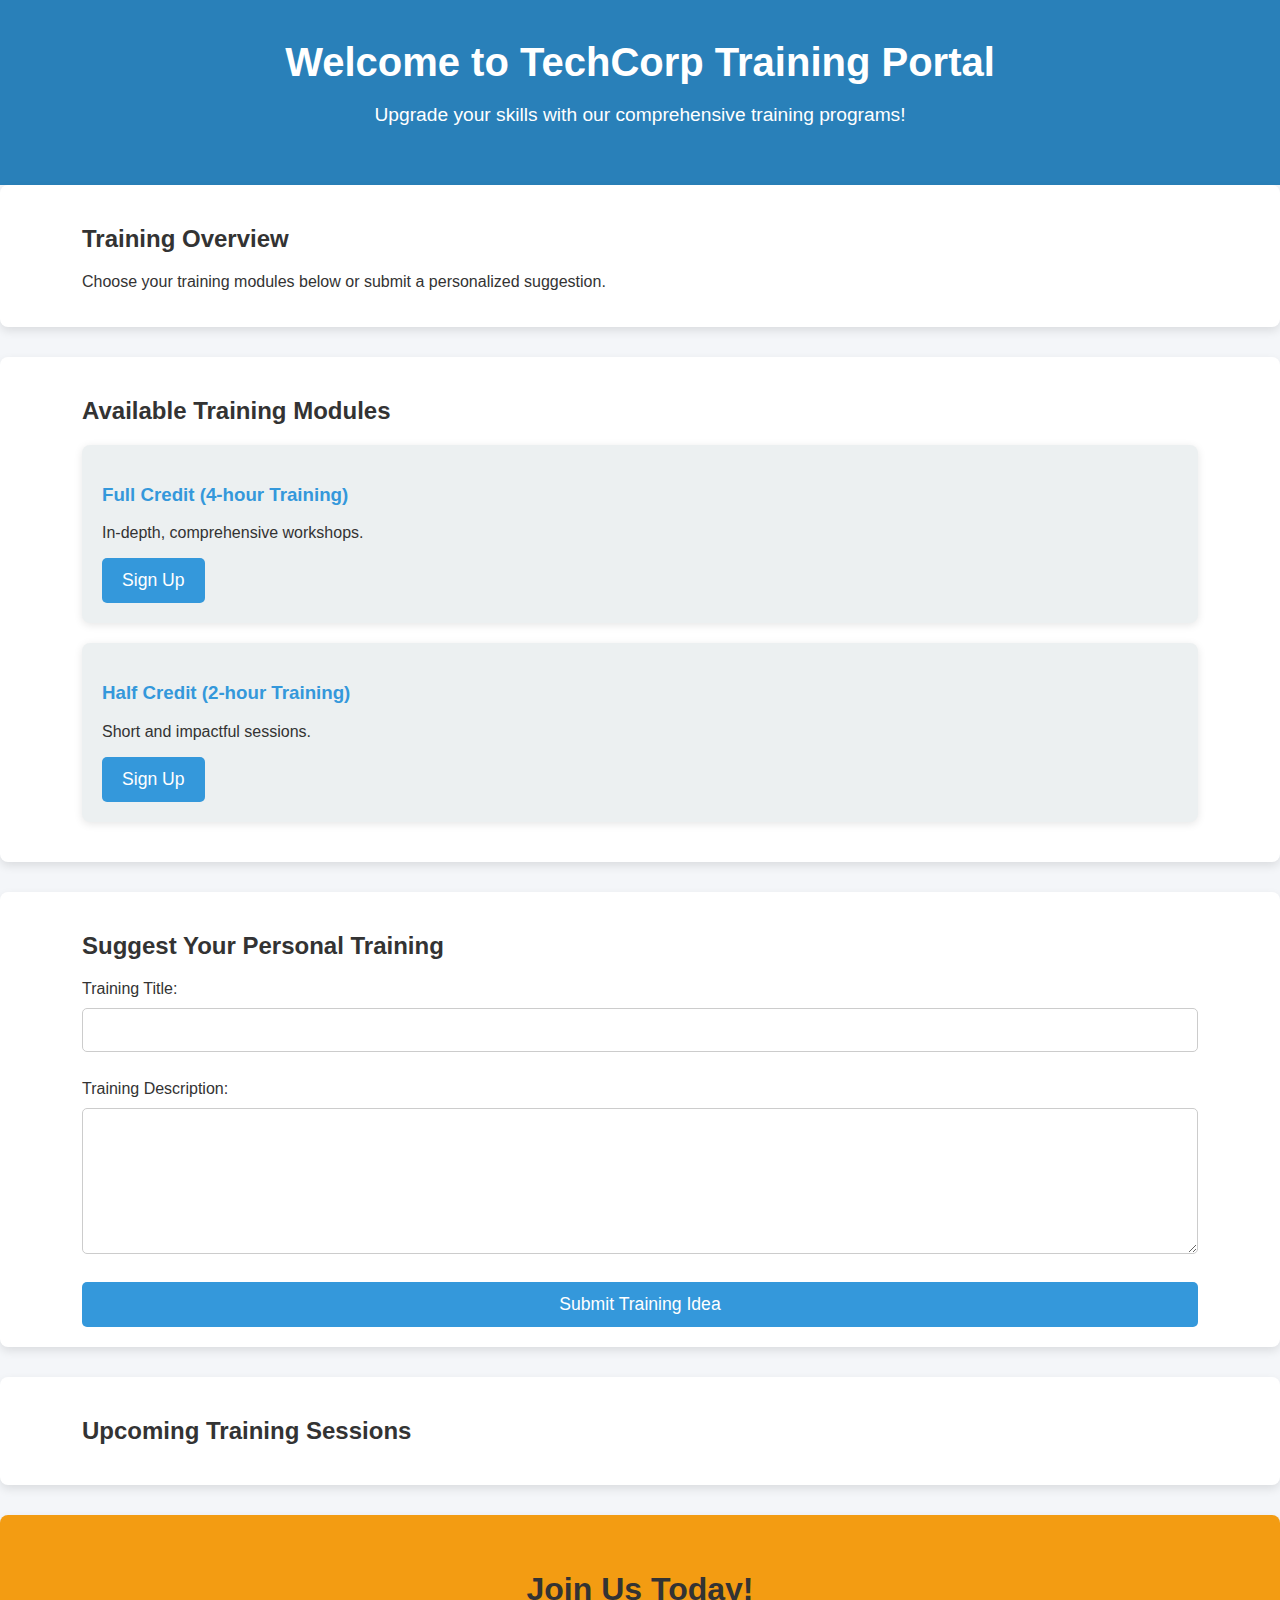
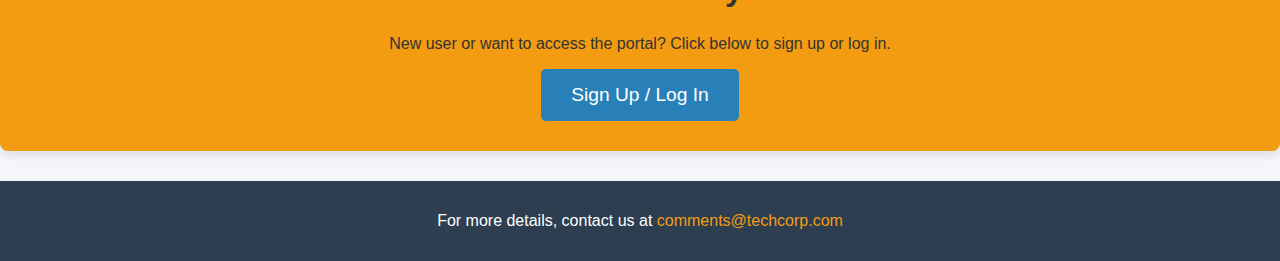
<file: index.html>
<!DOCTYPE html>
<html lang="en">
<head>
    <meta charset="UTF-8">
    <meta name="viewport" content="width=device-width, initial-scale=1.0">
    <title>TechCorp Training Portal</title>
    <link rel="stylesheet" href="styles.css"> <!-- Link to the external CSS -->
</head>
<body>

    <!-- Header -->
    <header>
        <div class="container">
            <h1>Welcome to TechCorp Training Portal</h1>
            <p>Upgrade your skills with our comprehensive training programs!</p>
        </div>
    </header>

    <!-- Main Content -->
    <main>

        <!-- Training Overview Section -->
        <section id="overview">
            <div class="container">
                <h2>Training Overview</h2>
                <p>Choose your training modules below or submit a personalized suggestion.</p>
            </div>
        </section>

        <!-- Training Modules Section -->
        <section id="training-modules">
            <div class="container">
                <h2>Available Training Modules</h2>
                <div class="module">
                    <h3>Full Credit (4-hour Training)</h3>
                    <p>In-depth, comprehensive workshops.</p>
                    <!-- Simple Link to Sign Up -->
                    <a href="signup.html">
                        <button>Sign Up</button>
                    </a>
                </div>
                <div class="module">
                    <h3>Half Credit (2-hour Training)</h3>
                    <p>Short and impactful sessions.</p>
                    <!-- Simple Link to Sign Up -->
                    <a href="signup.html">
                        <button>Sign Up</button>
                    </a>
                </div>
            </div>
        </section>

        <!-- Personal Training Suggestion Form -->
        <section id="personal-training">
            <div class="container">
                <h2>Suggest Your Personal Training</h2>
                <form id="suggestion-form">
                    <label for="training-title">Training Title:</label>
                    <input type="text" id="training-title" name="training-title" required>
                    <br>
                    <label for="training-description">Training Description:</label>
                    <textarea id="training-description" name="training-description" required></textarea>
                    <br>
                    <button type="submit">Submit Training Idea</button>
                </form>
            </div>
        </section>

        <!-- Calendar Section -->
        <section id="calendar">
            <div class="container">
                <h2>Upcoming Training Sessions</h2>
                <div id="calendar-container"></div>
            </div>
        </section>

        <!-- Sign Up/Log In Section -->
        <section id="login-signup">
            <div class="container">
                <h2>Join Us Today!</h2>
                <p>New user or want to access the portal? Click below to sign up or log in.</p>
                <!-- Simple Link to Sign Up -->
                <a href="signup.html">
                    <button>Sign Up / Log In</button>
                </a>
            </div>
        </section>

    </main>

    <!-- Footer -->
    <footer>
        <div class="container">
            <p>For more details, contact us at <a href="mailto:comments@techcorp.com">comments@techcorp.com</a></p>
        </div>
    </footer>

    <script src="script.js"></script> <!-- Link to the external JS -->
</body>
</html>
</file>
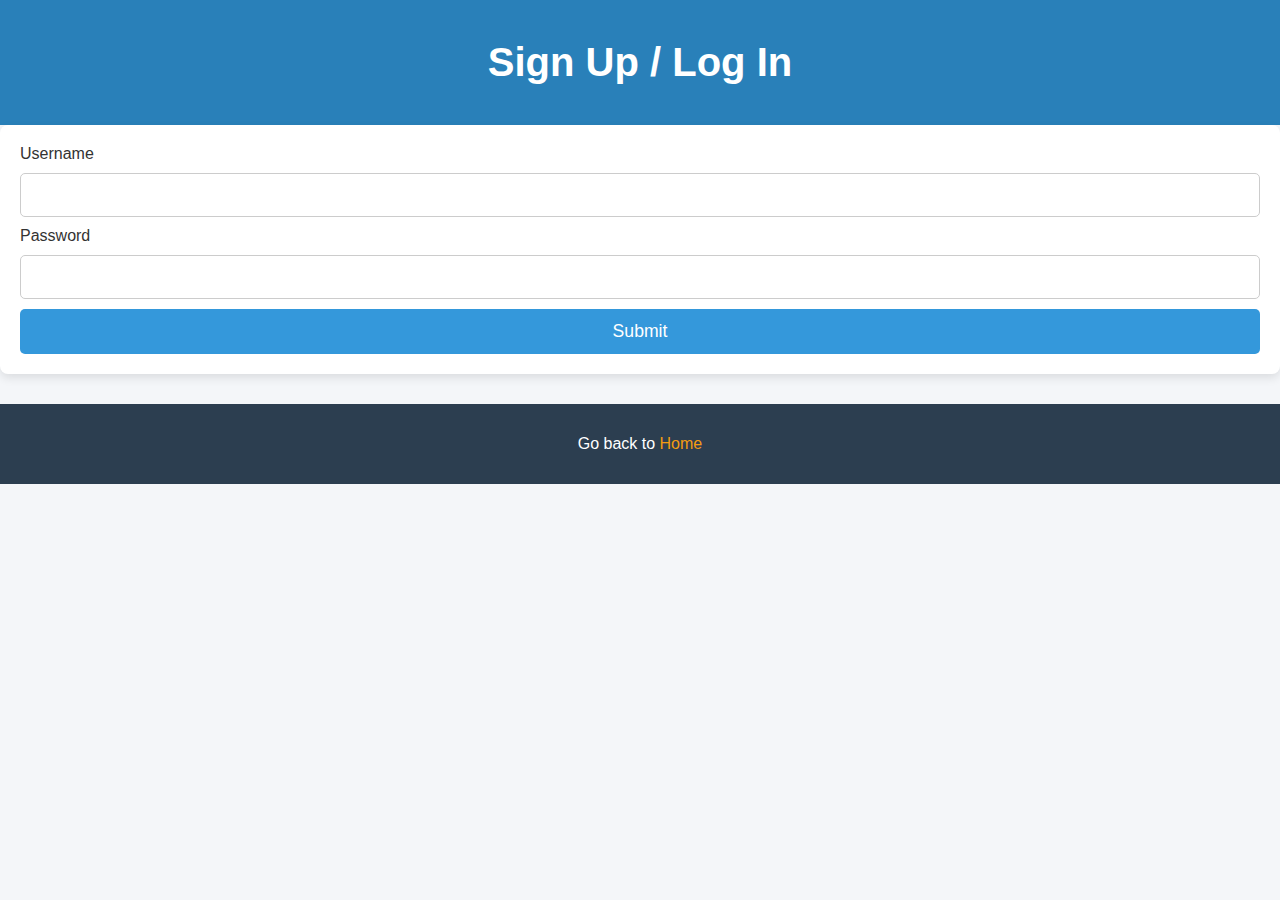
<file: signup.html>
<!DOCTYPE html>
<html lang="en">
<head>
    <meta charset="UTF-8">
    <meta name="viewport" content="width=device-width, initial-scale=1.0">
    <title>Sign Up / Log In</title>
    <link rel="stylesheet" href="styles.css">
</head>
<body>

    <header>
        <h1>Sign Up / Log In</h1>
    </header>

    <main>
        <section id="signup-form">
            <form>
                <label for="username">Username</label>
                <input type="text" id="username" name="username" required>

                <label for="password">Password</label>
                <input type="password" id="password" name="password" required>

                <button type="submit">Submit</button>
            </form>
        </section>
    </main>

    <footer>
        <p>Go back to <a href="index.html">Home</a></p>
    </footer>

    <script src="script.js"></script>
</body>
</html>
</file>
<file: styles.css>
/* Global Styles */
body {
    font-family: 'Arial', sans-serif;
    margin: 0;
    padding: 0;
    background-color: #f4f6f9;
    color: #333;
}

.container {
    width: 90%;
    max-width: 1200px;
    margin: 0 auto;
}

/* Header Styles */
header {
    background-color: #2980b9;
    color: white;
    text-align: center;
    padding: 40px 0;
}

header h1 {
    font-size: 2.5em;
    margin: 0;
}

header p {
    font-size: 1.2em;
}

/* Section Styles */
section {
    padding: 20px;
    margin-bottom: 30px;
    background-color: white;
    border-radius: 8px;
    box-shadow: 0 4px 10px rgba(0, 0, 0, 0.1);
}

/* Training Modules */
.module {
    background-color: #ecf0f1;
    padding: 20px;
    margin-bottom: 20px;
    border-radius: 8px;
    box-shadow: 0 2px 8px rgba(0, 0, 0, 0.1);
}

.module h3 {
    color: #3498db;
}

button {
    background-color: #3498db;
    color: white;
    padding: 12px 20px;
    border-radius: 5px;
    border: none;
    cursor: pointer;
    font-size: 1.1em;
    transition: background-color 0.3s;
}

button:hover {
    background-color: #2980b9;
}

/* Suggestion Form */
form {
    display: flex;
    flex-direction: column;
}

input, textarea {
    padding: 12px;
    margin: 10px 0;
    border-radius: 5px;
    border: 1px solid #ccc;
    font-size: 1em;
}

textarea {
    resize: vertical;
    height: 120px;
}

footer {
    background-color: #2c3e50;
    color: white;
    text-align: center;
    padding: 15px;
}

footer a {
    color: #f39c12;
    text-decoration: none;
}

footer a:hover {
    text-decoration: underline;
}

/* Calendar Styles */
#calendar-container {
    display: grid;
    grid-template-columns: repeat(7, 1fr);
    gap: 10px;
    text-align: center;
}

#calendar-container div {
    padding: 20px;
    background-color: #ecf0f1;
    border-radius: 5px;
    cursor: pointer;
    transition: background-color 0.3s;
}

#calendar-container div:hover {
    background-color: #3498db;
    color: white;
}

/* Sign Up / Log In Section */
#login-signup {
    background-color: #f39c12;
    text-align: center;
    padding: 30px 0;
    border-radius: 8px;
}

#login-signup h2 {
    font-size: 2em;
}

#login-signup button {
    font-size: 1.2em;
    padding: 15px 30px;
    background-color: #2980b9;
    border: none;
    border-radius: 5px;
    color: white;
    cursor: pointer;
}

#login-signup button:hover {
    background-color: #3498db;
}
</file>
